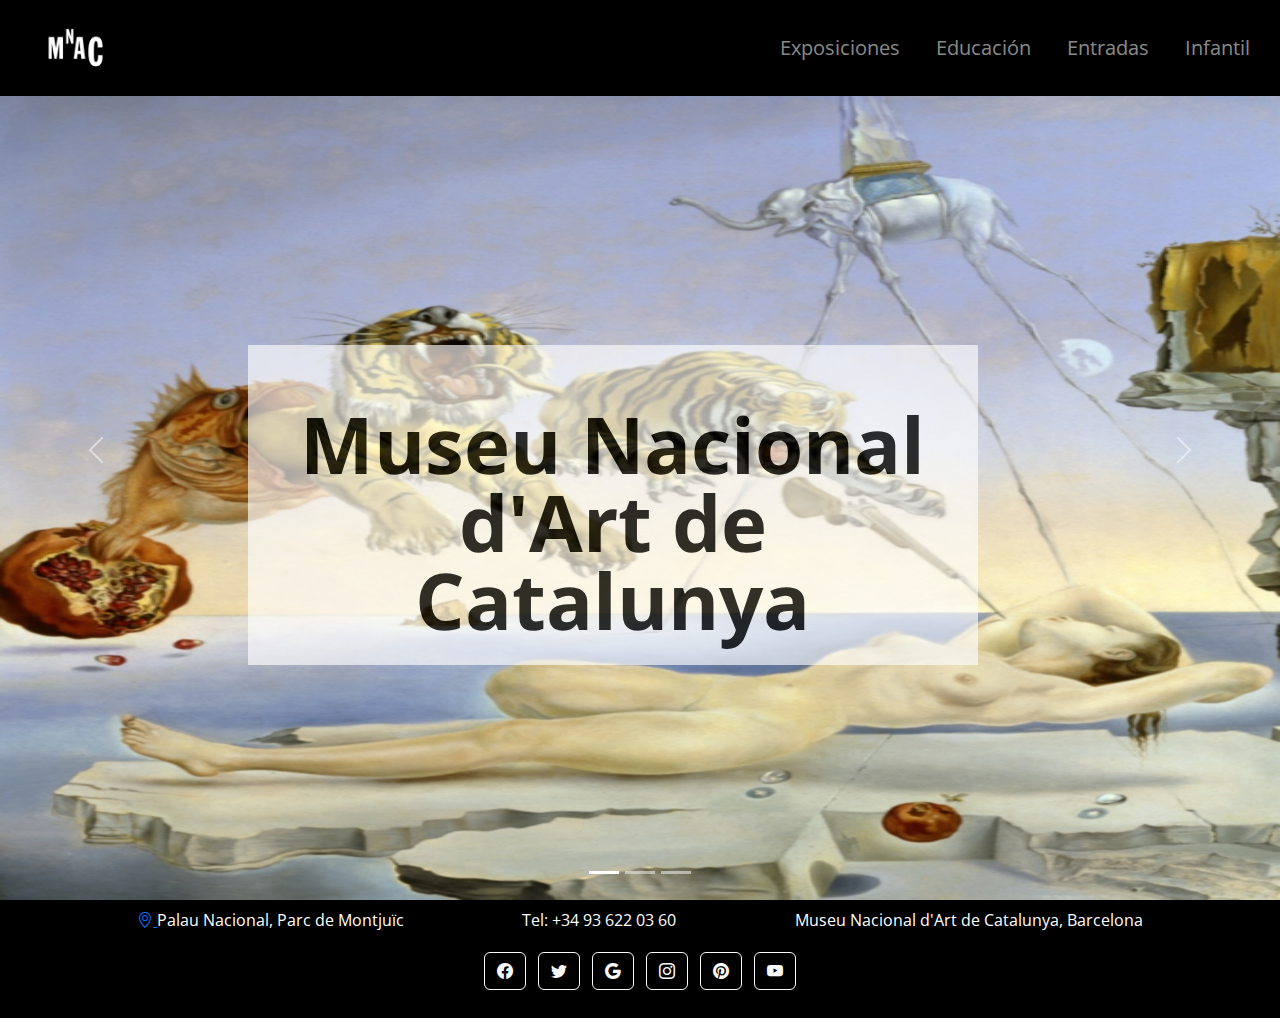
<file: index.html>
<!DOCTYPE html>
<html lang="es">
  <head>
    <meta charset="UTF-8" />
    <meta http-equiv="X-UA-Compatible" content="IE=edge" />
    <meta name="viewport" content="width=device-width, initial-scale=1.0" />
    <meta name="author" content="MaradonArt's" />
    <!-- GOOGLE FONTS -->
    <link rel="preconnect" href="https://fonts.googleapis.com" />
    <link rel="preconnect" href="https://fonts.gstatic.com" crossorigin />
    <link
      href="https://fonts.googleapis.com/css2?family=Open+Sans:ital,wght@0,300;0,400;0,500;0,600;0,700;0,800;1,300;1,400;1,500;1,600;1,700;1,800&display=swap"
      rel="stylesheet"
    />
    <!--Vamos poner FAVICON?????-->
    <title>Museu Nacional d'Art de Catalunya</title>
    <link
      rel="stylesheet"
      href="https://cdn.jsdelivr.net/npm/bootstrap@5.2.2/dist/css/bootstrap.min.css"
    />
    <link
      rel="stylesheet"
      href="https://cdn.jsdelivr.net/npm/bootstrap-icons@1.9.1/font/bootstrap-icons.css"
    />
    <!--<link rel="stylesheet" integrity="sha384-1BmE4kWBq78iYhFldvKuhfTAU6auU8tT94WrHftjDbrCEXSU1oBoqyl2QvZ6jIW3" crossorigin="anonymous">-->
    <link rel="stylesheet" href="styleboot.css" />

    <!-- FAVICONS -->
    <link
      rel="apple-touch-icon"
      sizes="57x57"
      href="meta/favicons/apple-icon-57x57.png"
    />
    <link
      rel="apple-touch-icon"
      sizes="60x60"
      href="meta/favicons/apple-icon-60x60.png"
    />
    <link
      rel="apple-touch-icon"
      sizes="72x72"
      href="meta/favicons/apple-icon-72x72.png"
    />
    <link
      rel="apple-touch-icon"
      sizes="76x76"
      href="meta/favicons/apple-icon-76x76.png"
    />
    <link
      rel="apple-touch-icon"
      sizes="114x114"
      href="meta/favicons/apple-icon-114x114.png"
    />
    <link
      rel="apple-touch-icon"
      sizes="120x120"
      href="meta/favicons/apple-icon-120x120.png"
    />
    <link
      rel="apple-touch-icon"
      sizes="144x144"
      href="meta/favicons/apple-icon-144x144.png"
    />
    <link
      rel="apple-touch-icon"
      sizes="152x152"
      href="meta/favicons/apple-icon-152x152.png"
    />
    <link
      rel="apple-touch-icon"
      sizes="180x180"
      href="meta/favicons/apple-icon-180x180.png"
    />
    <link
      rel="icon"
      type="image/png"
      sizes="192x192"
      href="meta/favicons/android-icon-192x192.png"
    />
    <link
      rel="icon"
      type="image/png"
      sizes="32x32"
      href="meta/favicons/favicon-32x32.png"
    />
    <link
      rel="icon"
      type="image/png"
      sizes="96x96"
      href="meta/favicons/favicon-96x96.png"
    />
    <link
      rel="icon"
      type="image/png"
      sizes="16x16"
      href="meta/favicons/favicon-16x16.png"
    />
    <link rel="manifest" href="meta/favicons/manifest.json" />
    <meta name="msapplication-TileColor" content="#ffffff" />
    <meta name="msapplication-TileImage" content="/ms-icon-144x144.png" />
    <meta name="theme-color" content="#ffffff" />
    <!-- FINAL FAVICONS -->
  </head>

  <body class="d-flex flex-column">
    <!--Poner carrusel en body-->
    <header class="flex {grow|shrink}-0 fixed-top">
      <!--Inserindo barra de navegação do boot-->

      <nav class="navbar navbar-expand-lg navbar-dark bg-black">
        <div class="container-fluid">
          <a class="navbar-brand" href="index.html">
            <img
              class="logo"
              src="/assets/img/logo_museo.png"
              alt="logo MNAC"
            />
          </a>

          <button
            class="navbar-toggler"
            type="button"
            data-bs-toggle="collapse"
            data-bs-target="#navbarScroll"
            aria-controls="navbarScroll"
            aria-expanded="false"
            aria-label="Toggle navigation"
          >
            <span class="navbar-toggler-icon"></span>
          </button>

          <div
            class="collapse navbar-collapse d-lg-flex justify-content-end"
            id="navbarScroll"
          >
            <ul
              class="navbar-nav my-2 my-lg-0 navbarScrollingDropdown"
              style="--bs-scroll-height: 1000px"
            >
              <li class="nav-item dropdown">
                <a class="nav-link" aria-current="page" href="exposiciones.html"
                  >Exposiciones</a
                >
              </li>
              <li class="nav-item">
                <a class="nav-link" aria-current="page" href="educacion.html"
                  >Educación</a
                >
              </li>
              <li class="nav-item">
                <a class="nav-link" href="entradas.html">Entradas</a>
              </li>
              <li class="nav-item">
                <a class="nav-link" href="infantil.html"> Infantil</a>
              </li>
            </ul>
          </div>
        </div>
      </nav>
      <!--end NavBar-->
    </header>

    <!--Empeza carousel-->
    <div class="col-12">
      <div
        id="carouselExampleCaptions"
        class="carousel slide"
        data-bs-ride="carousel"
      >
        <div class="carousel-indicators">
          <button
            type="button"
            data-bs-target="#carouselExampleCaptions"
            data-bs-slide-to="0"
            class="active"
            aria-current="true"
            aria-label="Slide 1"
          ></button>
          <button
            type="button"
            data-bs-target="#carouselExampleCaptions"
            data-bs-slide-to="1"
            aria-label="Slide 2"
          ></button>
          <button
            type="button"
            data-bs-target="#carouselExampleCaptions"
            data-bs-slide-to="2"
            aria-label="Slide 3"
          ></button>
        </div>
        <div class="carousel-inner">
          <div class="central-div-img">
            <h1 class="texto-square">Museu Nacional d'Art de Catalunya</h1>
          </div>
          <div class="carousel-item active">
            <img
              src="assets/img/dali.png"
              class="d-flex justify-content-center w-100"
              alt="..."
            />
            <div class="carousel-caption d-none d-lg-block">
              <h5 class="artista">
                <a class="exposicioneslp" href="salvador.html"
                  >Exposición "Salvador Dalí"</a
                >
              </h5>
            </div>
            <div class="carousel-inner">
              <div class="central-div">
                <p class="texto-square">Museu Nacional d'Art de Catalunya</p>
              </div>
              <div class="carousel-item active">
                <img
                  src="assets/img/dali.png"
                  class="d-flex justify-content-center w-100"
                  alt="..."
                />
                <div class="carousel-caption d-none d-lg-block">
                  <h5 class="artista">Exposición "Salvador Dalí"</h5>
                </div>
              </div>
              <div class="carousel-item">
                <img
                  src="assets/img/exposicion.png"
                  class="d-flex justify-content-center w-100"
                  alt="..."
                />
                <div class="carousel-caption d-none d-lg-block">
                  <h5 class="artista2">"Exposición Maternasis"</h5>
                </div>
              </div>
              <div class="carousel-item">
                <img
                  src="assets/img/lita.png"
                  class="d-flex justify-content-center w-100"
                  alt="..."
                />
                <div class="carousel-caption d-none d-lg-block">
                  <h5 class="artista">Exposición "Lita Cabellut"</h5>
                </div>
              </div>
            </div>
          </div>
          <div class="carousel-item">
            <img
              src="assets/img/lita.png"
              class="d-flex justify-content-center w-100"
              alt="..."
            />
            <div class="carousel-caption d-none d-lg-block">
              <h5 class="artista">
                <a class="exposicioneslp" href="lita.html"
                  >Exposición "Lita Cabellut"</a
                >
              </h5>
            </div>
          </div>
        </div>
        <button
          class="carousel-control-prev"
          type="button"
          data-bs-target="#carouselExampleCaptions"
          data-bs-slide="prev"
        >
          <span class="carousel-control-prev-icon" aria-hidden="true"></span>
          <span class="visually-hidden">Previous</span>
        </button>
        <button
          class="carousel-control-next"
          type="button"
          data-bs-target="#carouselExampleCaptions"
          data-bs-slide="next"
        >
          <span class="carousel-control-next-icon" aria-hidden="true"></span>
          <span class="visually-hidden">Next</span>
        </button>
      </div>
    </div>
    <!-- pie de pagina-->
    <!-- Footer -->
    <footer
      class="text-center text-lg-start text-white"
      style="background-color: black"
    >
      <!-- Grid container -->
      <div class="container p-2 pb-0">
        <!-- Section: CTA -->
        <div>
          <p class="d-flex flex-wrap justify-content-around">
            <span class="txtfooter"
              ><a href="https://g.page/MuseuNac_Cat?share">
                <i class="bi bi-geo-alt"> </i> </a
              >Palau Nacional, Parc de Montjuïc
            </span>

            <span class="txtfooter">Tel: +34 93 622 03 60</span>

            <span class="txtfooter"
              >Museu Nacional d'Art de Catalunya, Barcelona
            </span>
          </p>
        </div>
        <!-- Section: Social media -->
        <div class="mb-4 text-center">
          <!-- Facebook -->
          <a
            class="btn btn-outline-light btn-floating m-1"
            href="https://www.facebook.com/MuseuNacionalArtCatalunya/"
            role="button"
            ><i class="bi bi-facebook"></i
          ></a>

          <!-- Twitter -->
          <a
            class="btn btn-outline-light btn-floating m-1"
            href="https://twitter.com/MuseuNac_Cat"
            role="button"
            ><i class="bi bi-twitter"></i
          ></a>

          <!-- Google -->
          <a
            class="btn btn-outline-light btn-floating m-1"
            href="https://plus.google.com/+MuseuNacionaldArtdeCatalunyaBarcelona/posts"
            role="button"
            ><i class="bi bi-google"></i
          ></a>

          <!-- Instagram -->
          <a
            class="btn btn-outline-light btn-floating m-1"
            href="https://www.instagram.com/museunacional/"
            role="button"
            ><i class="bi bi-instagram"></i
          ></a>

          <!-- Pinterest -->
          <a
            class="btn btn-outline-light btn-floating m-1"
            href="https://br.pinterest.com/museunacional/"
            role="button"
            ><i class="bi bi-pinterest"></i
          ></a>

          <!-- Youtube -->
          <a
            class="btn btn-outline-light btn-floating m-1"
            href="https://www.youtube.com/channel/UCoyG_tJuhuRfctcifApZUgQ"
            role="button"
            ><i class="bi bi-youtube"></i
          ></a>
        </div>
      </div>
    </footer>
    <script src="bootstrap.bundle.min.js"></script>
  </body>

  <!-- Footer -->
  <!-- End of .container -->
</html>
</file>
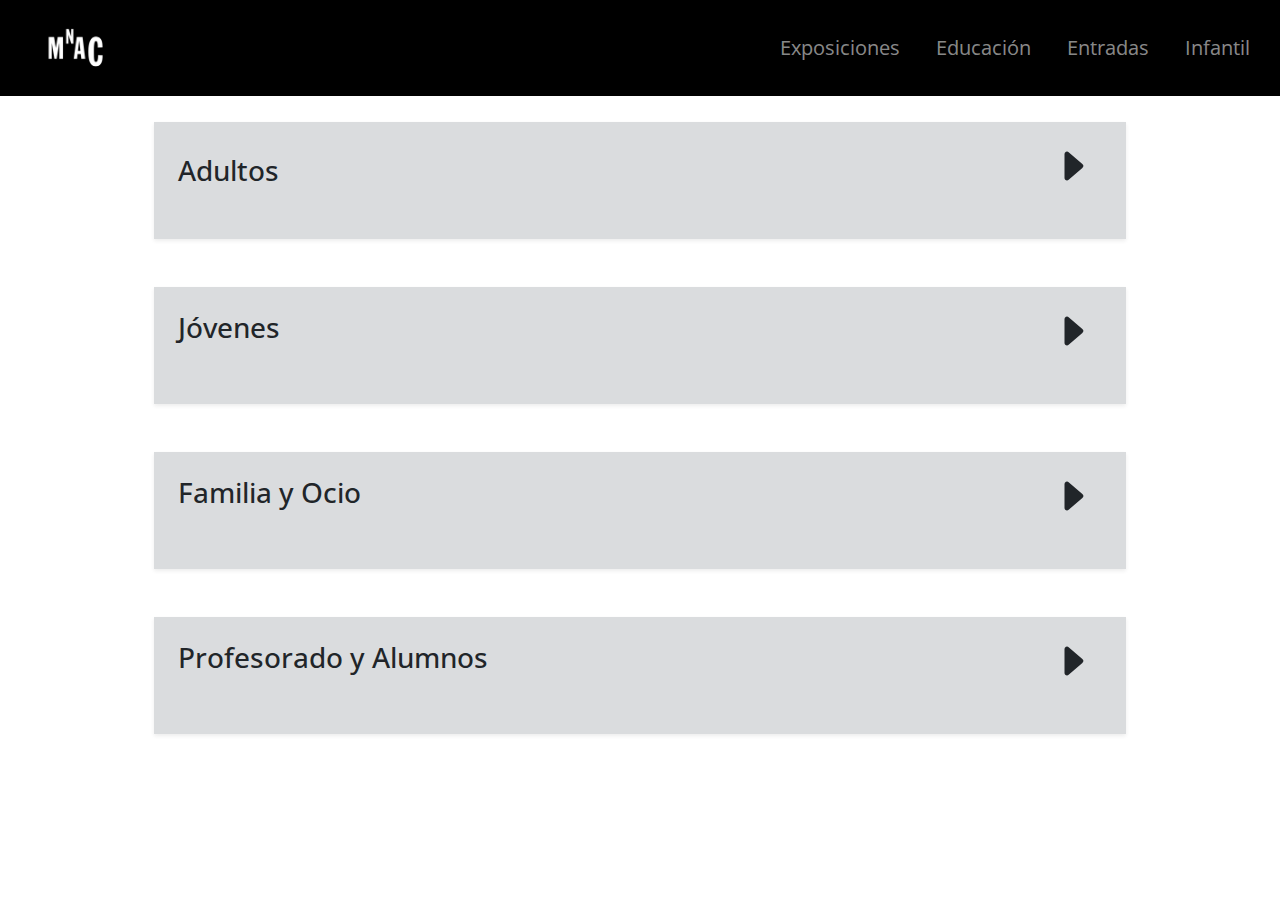
<file: educacion.html>
<!DOCTYPE html>
<html lang="es">
  <head>
    <meta charset="UTF-8" />
    <meta http-equiv="X-UA-Compatible" content="IE=edge" />
    <meta name="viewport" content="width=device-width, initial-scale=1.0" />
    <meta name="author" content="MaradonArt's" />
    <!-- GOOGLE FONTS -->
    <link rel="preconnect" href="https://fonts.googleapis.com" />
    <link rel="preconnect" href="https://fonts.gstatic.com" crossorigin />
    <link
      href="https://fonts.googleapis.com/css2?family=Open+Sans:ital,wght@0,300;0,400;0,500;0,600;0,700;0,800;1,300;1,400;1,500;1,600;1,700;1,800&display=swap"
      rel="stylesheet"
    />
    <!-- BOOTSTRAP -->
    <link
      rel="stylesheet"
      href="https://cdn.jsdelivr.net/npm/bootstrap@5.2.2/dist/css/bootstrap.min.css"
    />
    <link
      rel="stylesheet"
      href="https://cdn.jsdelivr.net/npm/bootstrap-icons@1.9.1/font/bootstrap-icons.css"
    />
    <!-- NORMALIZE CSS -->
    <link rel="stylesheet" href="normalize.css" />
    <!-- STYLE_INDEX -->
    <link rel="stylesheet" href="educacion.css" />
    <link rel="stylesheet" href="styleboot.css" />
    <!-- STYLE_EDUCACION.HTML -->

    <!-- FAVICONS -->
    <link
      rel="apple-touch-icon"
      sizes="57x57"
      href="meta/favicons/apple-icon-57x57.png"
    />
    <link
      rel="apple-touch-icon"
      sizes="60x60"
      href="meta/favicons/apple-icon-60x60.png"
    />
    <link
      rel="apple-touch-icon"
      sizes="72x72"
      href="meta/favicons/apple-icon-72x72.png"
    />
    <link
      rel="apple-touch-icon"
      sizes="76x76"
      href="meta/favicons/apple-icon-76x76.png"
    />
    <link
      rel="apple-touch-icon"
      sizes="114x114"
      href="meta/favicons/apple-icon-114x114.png"
    />
    <link
      rel="apple-touch-icon"
      sizes="120x120"
      href="meta/favicons/apple-icon-120x120.png"
    />
    <link
      rel="apple-touch-icon"
      sizes="144x144"
      href="meta/favicons/apple-icon-144x144.png"
    />
    <link
      rel="apple-touch-icon"
      sizes="152x152"
      href="meta/favicons/apple-icon-152x152.png"
    />
    <link
      rel="apple-touch-icon"
      sizes="180x180"
      href="meta/favicons/apple-icon-180x180.png"
    />
    <link
      rel="icon"
      type="image/png"
      sizes="192x192"
      href="meta/favicons/android-icon-192x192.png"
    />
    <link
      rel="icon"
      type="image/png"
      sizes="32x32"
      href="meta/favicons/favicon-32x32.png"
    />
    <link
      rel="icon"
      type="image/png"
      sizes="96x96"
      href="meta/favicons/favicon-96x96.png"
    />
    <link
      rel="icon"
      type="image/png"
      sizes="16x16"
      href="meta/favicons/favicon-16x16.png"
    />
    <link rel="manifest" href="meta/favicons/manifest.json" />
    <meta name="msapplication-TileColor" content="#ffffff" />
    <meta name="msapplication-TileImage" content="/ms-icon-144x144.png" />
    <meta name="theme-color" content="#ffffff" />
    <!-- FINAL FAVICONS -->

    <title>MaradonArt's</title>
  </head>

  <body>
    <header class="flex {grow|shrink}-0 sticky-top">
      <!--Inserindo barra de navegação do boot-->

      <nav class="navbar navbar-expand-lg navbar-dark bg-black">
        <div class="container-fluid">
          <a class="navbar-brand" href="index.html">
            <img
              class="logo"
              src="/assets/img/logo_museo.png"
              alt="logo MNAC"
            />
          </a>

          <button
            class="navbar-toggler"
            type="button"
            data-bs-toggle="collapse"
            data-bs-target="#navbarScroll"
            aria-controls="navbarScroll"
            aria-expanded="false"
            aria-label="Toggle navigation"
          >
            <span class="navbar-toggler-icon"></span>
          </button>

          <div
            class="collapse navbar-collapse d-lg-flex justify-content-end"
            id="navbarScroll"
          >
            <ul
              class="navbar-nav my-2 my-lg-0 navbarScrollingDropdown"
              style="--bs-scroll-height: 1000px"
            >
              <li class="nav-item dropdown">
                <a class="nav-link" aria-current="page" href="exposiciones.html"
                  >Exposiciones</a
                >
              </li>
              <li class="nav-item">
                <a class="nav-link" aria-current="page" href="educacion.html"
                  >Educación</a
                >
              </li>
              <li class="nav-item">
                <a class="nav-link" href="entradas.html">Entradas</a>
              </li>
              <li class="nav-item">
                <a class="nav-link" href="infantil.html"> Infantil</a>
              </li>
            </ul>
          </div>
        </div>
      </nav>
      <!--end NavBar-->
    </header>
    <main class="container edu_main">
      <div
        class="card-educacion bg-secondary bg-opacity-25 border-light rounded-0 shadow-sm p-2 mx-auto"
      >
        <div
          class="p-3 card-edu card-body d-flex justify-content-between align-items-center"
        >
          <h5 class="card-title fs-3 text">Adultos</h5>
          <a href="#" class="card-link text-reset">
            <svg
              xmlns="http://www.w3.org/2000/svg"
              width="50"
              height="50"
              fill="currentColor"
              class="bi bi-caret-right-fill"
              viewBox="0 0 20 20"
            >
              <path
                d="m12.14 8.753-5.482 4.796c-.646.566-1.658.106-1.658-.753V3.204a1 1 0 0 1 1.659-.753l5.48 4.796a1 1 0 0 1 0 1.506z"
              />
            </svg>
          </a>
        </div>
      </div>
      <div
        class="card-educacion bg-secondary bg-opacity-25 border-light rounded-0 shadow-sm p-2 mx-auto mt-5"
      >
        <div class="p-3 card-edu card-body d-flex justify-content-between">
          <h5 class="card-title fs-3 text">Jóvenes</h5>
          <a href="#" class="card-link text-reset">
            <svg
              xmlns="http://www.w3.org/2000/svg"
              width="50"
              height="50"
              fill="currentColor"
              class="bi bi-caret-right-fill"
              viewBox="0 0 20 20"
            >
              <path
                d="m12.14 8.753-5.482 4.796c-.646.566-1.658.106-1.658-.753V3.204a1 1 0 0 1 1.659-.753l5.48 4.796a1 1 0 0 1 0 1.506z"
              />
            </svg>
          </a>
        </div>
      </div>
      <div
        class="card-educacion bg-secondary bg-opacity-25 border-light rounded-0 shadow-sm p-2 mx-auto mt-5"
      >
        <div class="p-3 card-edu card-body d-flex justify-content-between">
          <h5 class="card-title fs-3 text">Familia y Ocio</h5>
          <a href="#" class="card-link text-reset">
            <svg
              xmlns="http://www.w3.org/2000/svg"
              width="50"
              height="50"
              fill="currentColor"
              class="bi bi-caret-right-fill"
              viewBox="0 0 20 20"
            >
              <path
                d="m12.14 8.753-5.482 4.796c-.646.566-1.658.106-1.658-.753V3.204a1 1 0 0 1 1.659-.753l5.48 4.796a1 1 0 0 1 0 1.506z"
              />
            </svg>
          </a>
        </div>
      </div>
      <div
        class="card-educacion bg-secondary bg-opacity-25 border-light rounded-0 shadow-sm p-2 mx-auto mt-5"
      >
        <div class="p-3 card-edu card-body d-flex justify-content-between">
          <h5 class="card-title fs-3 text">Profesorado y Alumnos</h5>
          <a href="programa-educativo.html" class="card-link text-reset">
            <svg
              xmlns="http://www.w3.org/2000/svg"
              width="50"
              height="50"
              fill="currentColor"
              class="bi bi-caret-right-fill"
              viewBox="0 0 20 20"
            >
              <path
                d="m12.14 8.753-5.482 4.796c-.646.566-1.658.106-1.658-.753V3.204a1 1 0 0 1 1.659-.753l5.48 4.796a1 1 0 0 1 0 1.506z"
              />
            </svg>
          </a>
        </div>
      </div>
    </main>
    <script src="bootstrap.bundle.min.js"></script>
  </body>
</html>
</file>
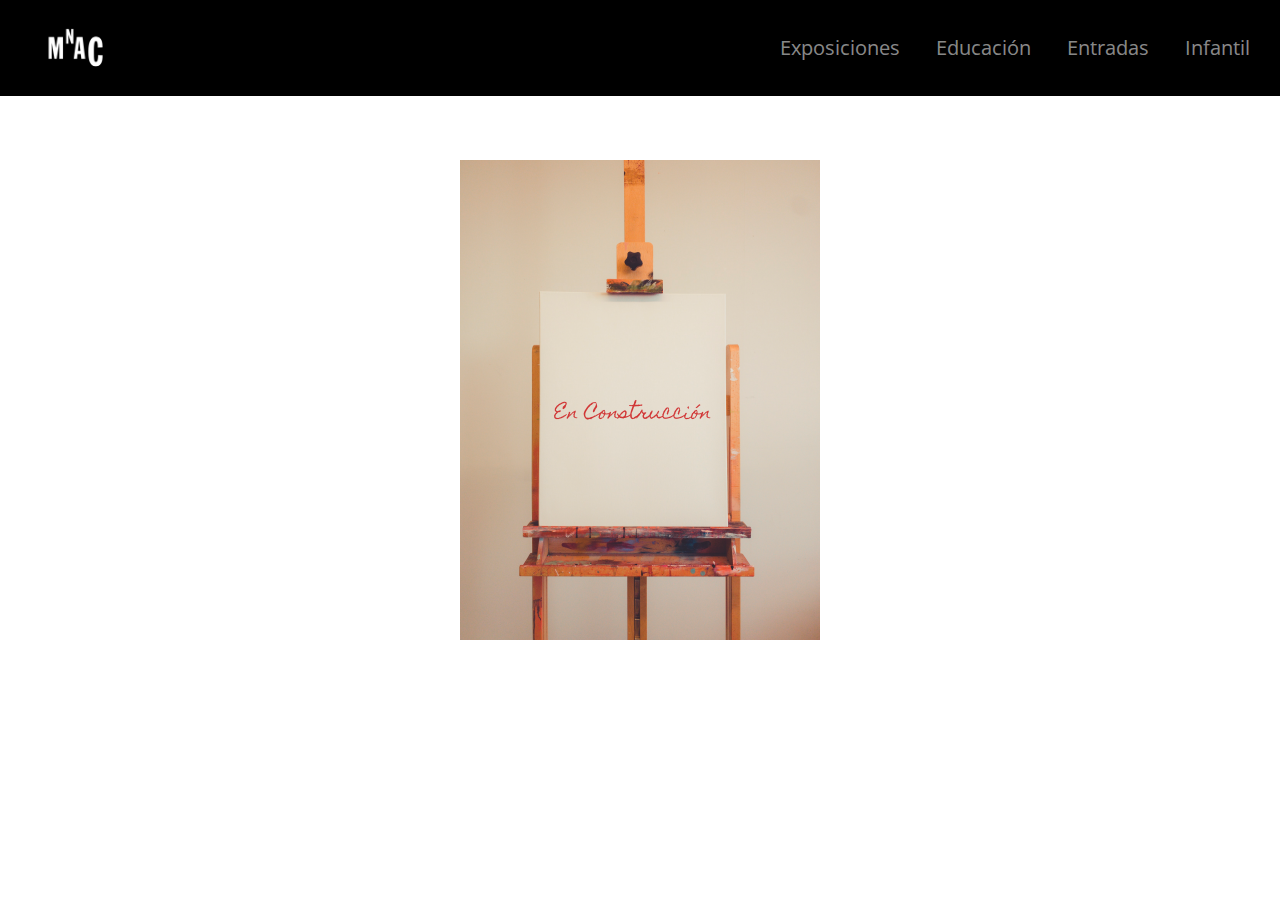
<file: entradas.html>
<!DOCTYPE html>
<html lang="es">
  <head>
    <meta charset="UTF-8" />
    <meta http-equiv="X-UA-Compatible" content="IE=edge" />
    <meta name="viewport" content="width=device-width, initial-scale=1.0" />
    <meta name="author" content="MaradonArt's" />
    <!-- GOOGLE FONTS -->
    <link rel="preconnect" href="https://fonts.googleapis.com" />
    <link rel="preconnect" href="https://fonts.gstatic.com" crossorigin />
    <link
      href="https://fonts.googleapis.com/css2?family=Open+Sans:ital,wght@0,300;0,400;0,500;0,600;0,700;0,800;1,300;1,400;1,500;1,600;1,700;1,800&display=swap"
      rel="stylesheet"
    />
    <!-- BOOTSTRAP -->
    <link
      rel="stylesheet"
      href="https://cdn.jsdelivr.net/npm/bootstrap@5.2.2/dist/css/bootstrap.min.css"
    />
    <link
      rel="stylesheet"
      href="https://cdn.jsdelivr.net/npm/bootstrap-icons@1.9.1/font/bootstrap-icons.css"
    />
    <!-- NORMALIZE CSS -->
    <link rel="stylesheet" href="normalize.css" />
    <!-- STYLE_INDEX -->
    <link rel="stylesheet" href="entradas.css" />
    <link rel="stylesheet" href="styleboot.css" />
    <!-- STYLE_EDUCACION.HTML -->

    <!-- FAVICONS -->
    <link
      rel="apple-touch-icon"
      sizes="57x57"
      href="meta/favicons/apple-icon-57x57.png"
    />
    <link
      rel="apple-touch-icon"
      sizes="60x60"
      href="meta/favicons/apple-icon-60x60.png"
    />
    <link
      rel="apple-touch-icon"
      sizes="72x72"
      href="meta/favicons/apple-icon-72x72.png"
    />
    <link
      rel="apple-touch-icon"
      sizes="76x76"
      href="meta/favicons/apple-icon-76x76.png"
    />
    <link
      rel="apple-touch-icon"
      sizes="114x114"
      href="meta/favicons/apple-icon-114x114.png"
    />
    <link
      rel="apple-touch-icon"
      sizes="120x120"
      href="meta/favicons/apple-icon-120x120.png"
    />
    <link
      rel="apple-touch-icon"
      sizes="144x144"
      href="meta/favicons/apple-icon-144x144.png"
    />
    <link
      rel="apple-touch-icon"
      sizes="152x152"
      href="meta/favicons/apple-icon-152x152.png"
    />
    <link
      rel="apple-touch-icon"
      sizes="180x180"
      href="meta/favicons/apple-icon-180x180.png"
    />
    <link
      rel="icon"
      type="image/png"
      sizes="192x192"
      href="meta/favicons/android-icon-192x192.png"
    />
    <link
      rel="icon"
      type="image/png"
      sizes="32x32"
      href="meta/favicons/favicon-32x32.png"
    />
    <link
      rel="icon"
      type="image/png"
      sizes="96x96"
      href="meta/favicons/favicon-96x96.png"
    />
    <link
      rel="icon"
      type="image/png"
      sizes="16x16"
      href="meta/favicons/favicon-16x16.png"
    />
    <link rel="manifest" href="meta/favicons/manifest.json" />
    <meta name="msapplication-TileColor" content="#ffffff" />
    <meta name="msapplication-TileImage" content="/ms-icon-144x144.png" />
    <meta name="theme-color" content="#ffffff" />
    <!-- FINAL FAVICONS -->

    <title>MaradonArt's</title>
  </head>

  <body>
    <header class="flex {grow|shrink}-0 sticky-top">
      <!--Inserindo barra de navegação do boot-->

      <nav class="navbar navbar-expand-lg navbar-dark bg-black">
        <div class="container-fluid">
          <a class="navbar-brand" href="index.html">
            <img
              class="logo"
              src="/assets/img/logo_museo.png"
              alt="logo MNAC"
            />
          </a>

          <button
            class="navbar-toggler"
            type="button"
            data-bs-toggle="collapse"
            data-bs-target="#navbarScroll"
            aria-controls="navbarScroll"
            aria-expanded="false"
            aria-label="Toggle navigation"
          >
            <span class="navbar-toggler-icon"></span>
          </button>

          <div
            class="collapse navbar-collapse d-lg-flex justify-content-end"
            id="navbarScroll"
          >
            <ul
              class="navbar-nav my-2 my-lg-0 navbarScrollingDropdown"
              style="--bs-scroll-height: 1000px"
            >
              <li class="nav-item dropdown">
                <a class="nav-link" aria-current="page" href="exposiciones.html"
                  >Exposiciones</a
                >
              </li>
              <li class="nav-item">
                <a class="nav-link" aria-current="page" href="educacion.html"
                  >Educación</a
                >
              </li>
              <li class="nav-item">
                <a class="nav-link" href="entradas.html">Entradas</a>
              </li>
              <li class="nav-item">
                <a class="nav-link" href="infantil.html"> Infantil</a>
              </li>
            </ul>
          </div>
        </div>
      </nav>
      <!--end NavBar-->
    </header>
    <main class="entradas_main">
      <div class="container-fluid mx-auto mt-5" style="width: 30%">
        <img
          src="assets/img/en-construcción.png"
          class="entradas img-fluid"
          alt="en construcción"
        />
      </div>
    </main>

    <script src="bootstrap.bundle.min.js"></script>
  </body>
</html>
</file>
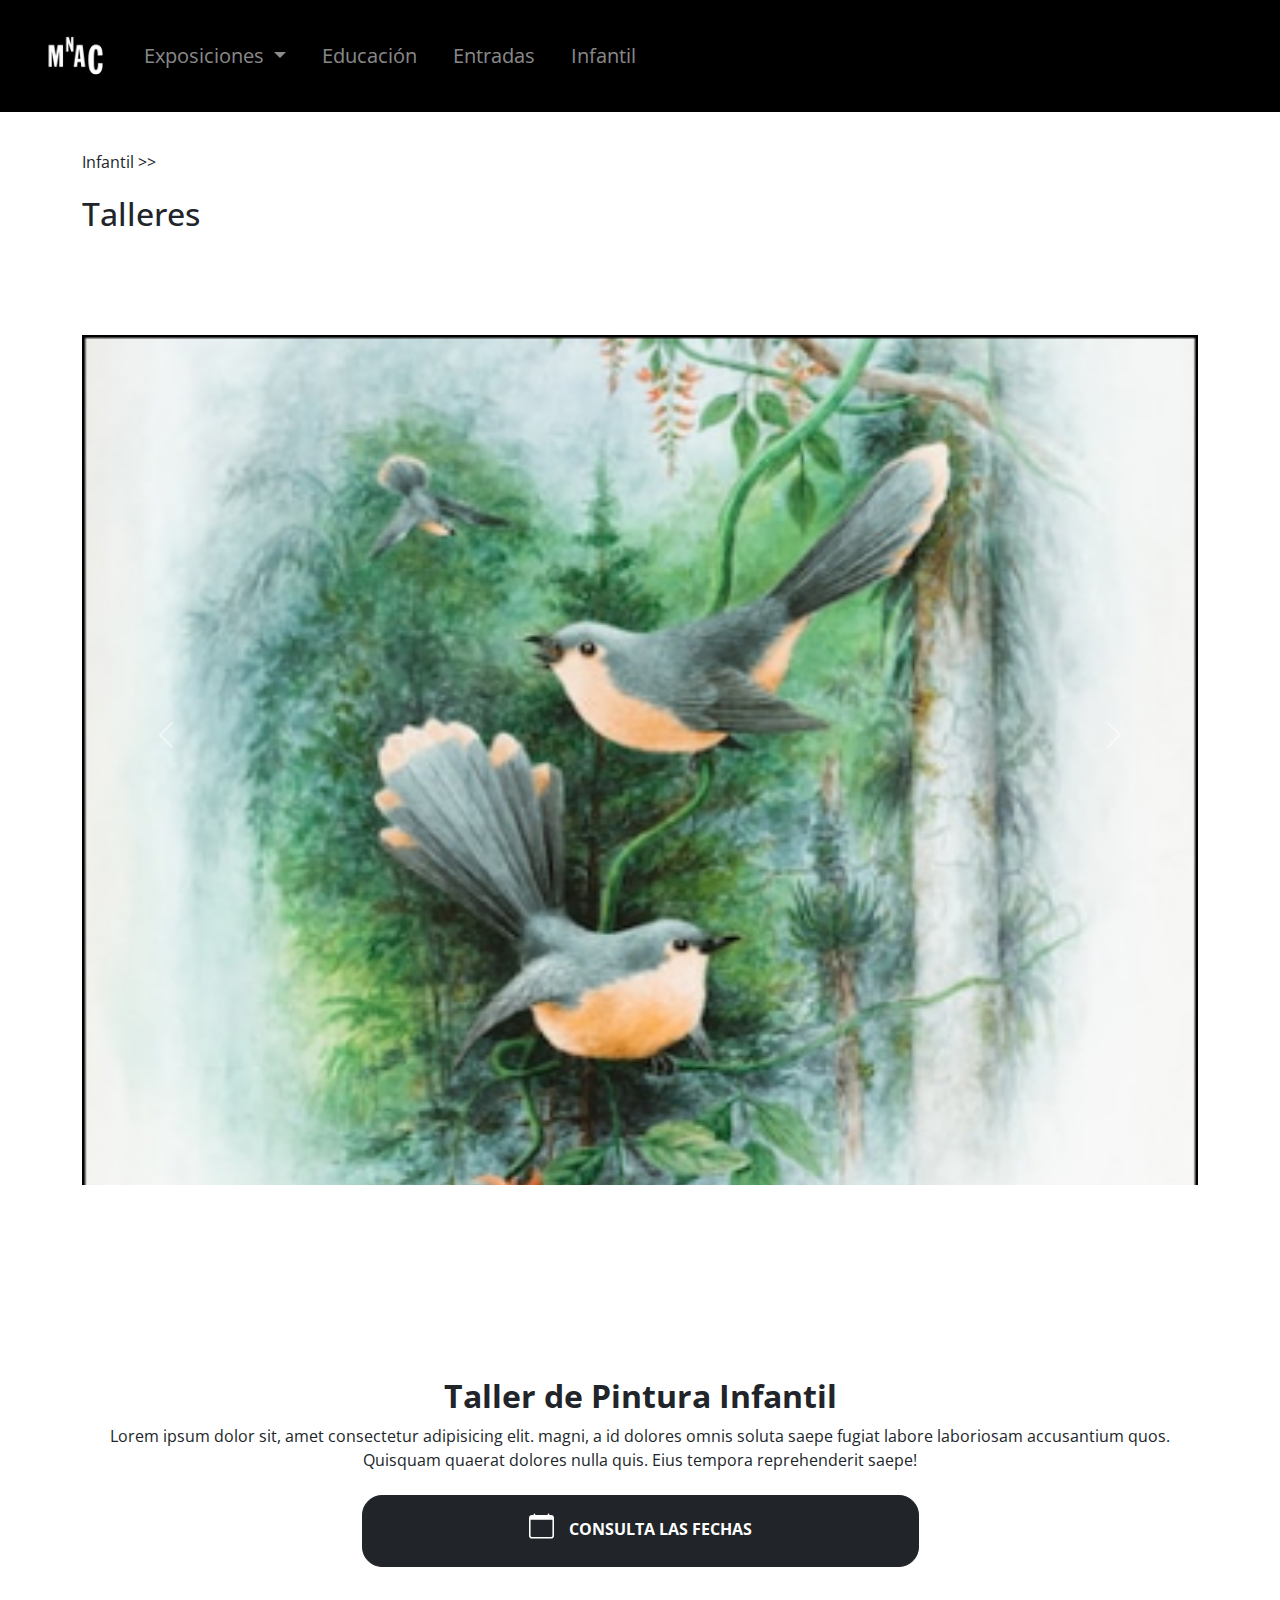
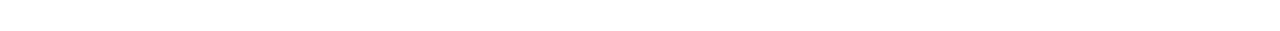
<file: infantil.html>
<!DOCTYPE html>
<html lang="es">

<head>
    <meta charset="UTF-8">
    <meta http-equiv="X-UA-Compatible" content="IE=edge">
    <meta name="viewport" content="width=device-width, initial-scale=1.0">
    <meta name="author" content="MaradonArt's">
    <!-- GOOGLE FONTS -->
    <link rel="preconnect" href="https://fonts.googleapis.com" />
    <link rel="preconnect" href="https://fonts.gstatic.com" crossorigin />
    <link
        href="https://fonts.googleapis.com/css2?family=Open+Sans:ital,wght@0,300;0,400;0,500;0,600;0,700;0,800;1,300;1,400;1,500;1,600;1,700;1,800&display=swap"
        rel="stylesheet" />
    <!-- BOOTSTRAP -->
    <link rel="stylesheet" href="https://cdn.jsdelivr.net/npm/bootstrap@5.2.2/dist/css/bootstrap.min.css">
    <link rel="stylesheet" href="https://cdn.jsdelivr.net/npm/bootstrap-icons@1.9.1/font/bootstrap-icons.css">
    <!-- NORMALIZE CSS -->
    <link rel="stylesheet" href="normalize.css">
    <!-- STYLE_INDEX -->
    <link rel="stylesheet" href="infantil.css">
    <link rel="stylesheet" href="styleboot.css">

    <!-- FAVICONS -->
    <link rel="apple-touch-icon" sizes="57x57" href="meta/favicons/apple-icon-57x57.png">
    <link rel="apple-touch-icon" sizes="60x60" href="meta/favicons/apple-icon-60x60.png">
    <link rel="apple-touch-icon" sizes="72x72" href="meta/favicons/apple-icon-72x72.png">
    <link rel="apple-touch-icon" sizes="76x76" href="meta/favicons/apple-icon-76x76.png">
    <link rel="apple-touch-icon" sizes="114x114" href="meta/favicons/apple-icon-114x114.png">
    <link rel="apple-touch-icon" sizes="120x120" href="meta/favicons/apple-icon-120x120.png">
    <link rel="apple-touch-icon" sizes="144x144" href="meta/favicons/apple-icon-144x144.png">
    <link rel="apple-touch-icon" sizes="152x152" href="meta/favicons/apple-icon-152x152.png">
    <link rel="apple-touch-icon" sizes="180x180" href="meta/favicons/apple-icon-180x180.png">
    <link rel="icon" type="image/png" sizes="192x192" href="meta/favicons/android-icon-192x192.png">
    <link rel="icon" type="image/png" sizes="32x32" href="meta/favicons/favicon-32x32.png">
    <link rel="icon" type="image/png" sizes="96x96" href="meta/favicons/favicon-96x96.png">
    <link rel="icon" type="image/png" sizes="16x16" href="meta/favicons/favicon-16x16.png">
    <link rel="manifest" href="meta/favicons/manifest.json">
    <meta name="msapplication-TileColor" content="#ffffff">
    <meta name="msapplication-TileImage" content="/ms-icon-144x144.png">
    <meta name="theme-color" content="#ffffff">
    <!-- FINAL FAVICONS -->
    <title>Sección Infantil</title>
</head>

<body>
    <header class="flex {grow|shrink}-0 fixed-top">

        <!--Inserindo barra de navegação do boot-->
        <nav class="navbar navbar-expand-lg navbar-dark bg-black">
            <nav class="navbar navbar-expand-lg navbar-dark bg-black">
                <div class="container-fluid">

            <a class="navbar-brand" href="index.html">
              <img class="logo" src="assets/img/logo_museo.png" alt="logo MNAC" >
            </a>

                <button class="navbar-toggler" type="button" data-bs-toggle="collapse" data-bs-target="#navbarScroll" aria-controls="navbarScroll" aria-expanded="false" aria-label="Toggle navigation">
                <span class="navbar-toggler-icon"></span>
              </button>

              <div class="collapse navbar-collapse d-lg-flex justify-content-end" id="navbarScroll">
                
                <ul class="navbar-nav my-2 my-lg-0 navbarScrollingDropdown" style="--bs-scroll-height: 1000px;">
                  <li class="nav-item dropdown">
                    <a class="nav-link dropdown-toggle" href="exposiciones.html" id="navbarScrollingDropdown" role="" data-bs-toggle="dropdown" aria-expanded="false">
                      Exposiciones
                    </a>
                    <ul class="dropdown-menu" aria-labelledby="navbarScrollingDropdown">
                      <li><a class="dropdown-item" href="dali.html">Salvador Dali</a></li>
                      <li><a class="dropdown-item" href="lita.html">Lita Cabellut</a></li>
                      <li>
                        <hr class="dropdown-divider">
                    </li>
                </ul>
            </li>
            <li class="nav-item">
                <a class="nav-link" aria-current="page" href="educacion.html">Educación</a>
            </li>

            <li class="nav-item">
                <a class="nav-link" href="entradas.html">Entradas</a>
            </li>
            <li class="nav-item">
                <a class="nav-link" href="infantil.html"> Infantil</a>
            </li>            
                    </ul>
                </div>
            </nav>
            <!--end NavBar-->
    </header>
    <div class="container text-center infan">
        <div class="col-12 infan-tx">
            <p>Infantil >> </p>
            <h1>Talleres</h1>
        </div>
    </div>
    <div class="container text-center infan2">
        <div class="col-12">
            <div id="carouselExampleControls" class="carousel slide" data-bs-ride="carousel">
                <div class="carousel-inner">
                    <div class="carousel-item active">
                        <img src="assets/img/rectangle_18.jpg" class="d-block w-100 pint-kids" alt="...">
                    </div>
                    <div class="carousel-item ">
                        <img src="assets/img/rectangle_19.jpg" class="d-block w-100 pint-kids" alt="... ">
                    </div>
                    <div class="carousel-item ">
                        <img src="assets/img/rectangle_20.jpg" class="d-block w-100 pint-kids" alt="... ">
                    </div>
                </div>
                <button class="carousel-control-prev " type="button " data-bs-target="#carouselExampleControls "
                    data-bs-slide="prev ">
                    <span class="carousel-control-prev-icon " aria-hidden="true "></span>
                    <span class="visually-hidden ">Previous</span>
                </button>
                <button class="carousel-control-next " type="button " data-bs-target="#carouselExampleControls "
                    data-bs-slide="next ">
                    <span class="carousel-control-next-icon " aria-hidden="true "></span>
                    <span class="visually-hidden ">Next</span>
                </button>
            </div>
        </div>
    </div>
    <div class="container text-center">
        <div class="row">
            <div class="col-12">
                <h2><strong>Taller de Pintura Infantil</strong></h2>
                <p>Lorem ipsum dolor sit, amet consectetur adipisicing elit. magni, a id dolores omnis soluta saepe
                    fugiat labore laboriosam accusantium quos. Quisquam quaerat dolores nulla quis. Eius tempora
                    reprehenderit saepe!</p>
            </div>
            <div class="btn">
                <div class="d-grid gap-2 col-6 mx-auto boton-calend">
                    <button class="btn btn-dark calendarr" type="button"><svg xmlns="http://www.w3.org/2000/svg"
                            width="20" height="20" fill="currentColor" class="bi bi-calendar calendario-1"
                            viewBox="0 0 16 16">
                            <path
                                d="M3.5 0a.5.5 0 0 1 .5.5V1h8V.5a.5.5 0 0 1 1 0V1h1a2 2 0 0 1 2 2v11a2 2 0 0 1-2 2H2a2 2 0 0 1-2-2V3a2 2 0 0 1 2-2h1V.5a.5.5 0 0 1 .5-.5zM1 4v10a1 1 0 0 0 1 1h12a1 1 0 0 0 1-1V4H1z" />
                            <strong>CONSULTA LAS FECHAS</strong>
                        </svg></button>
                </div>
            </div>
        </div>


        <script src="https://cdn.jsdelivr.net/npm/bootstrap@5.2.2/dist/js/bootstrap.bundle.min.js "
            integrity="sha384-OERcA2EqjJCMA+/3y+gxIOqMEjwtxJY7qPCqsdltbNJuaOe923+mo//f6V8Qbsw3 "
            crossorigin="anonymous "></script>
</body>
<script src="bootstrap.bundle.min.js"></script>

</html>
</file>
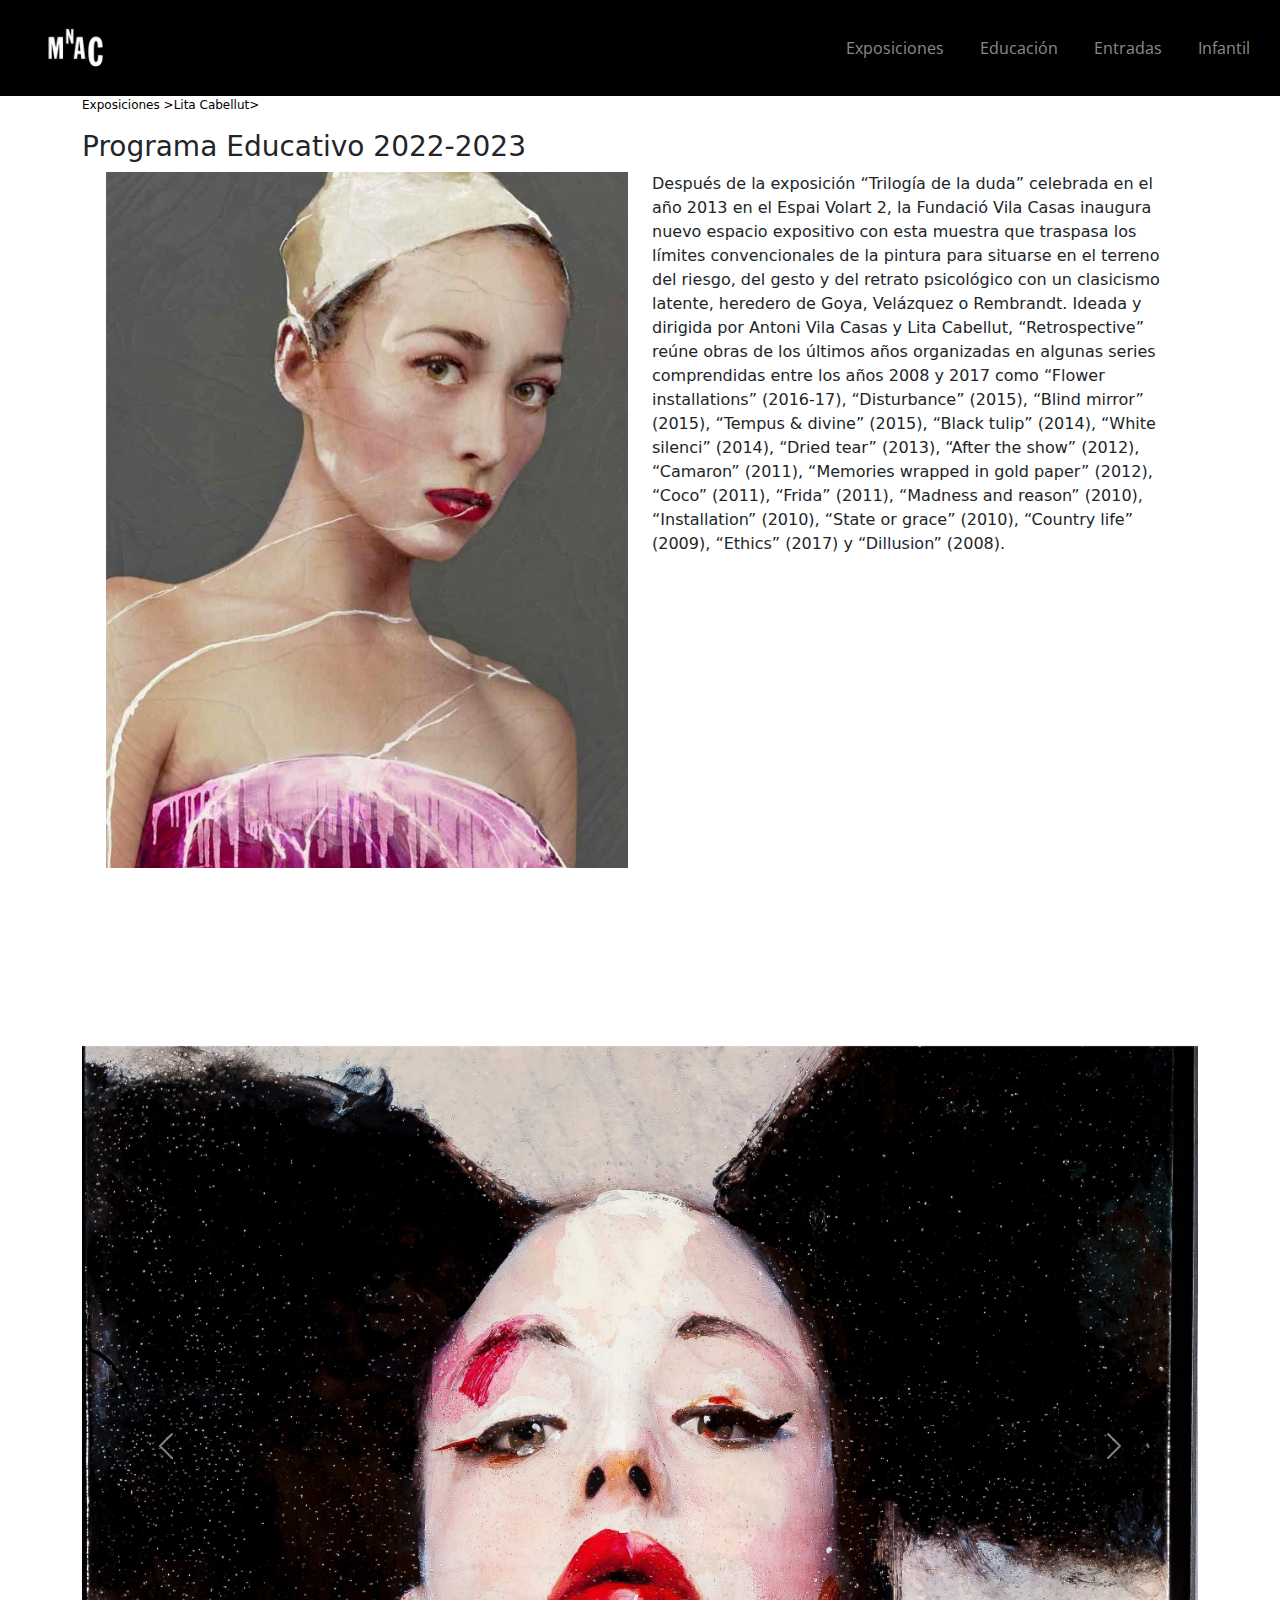
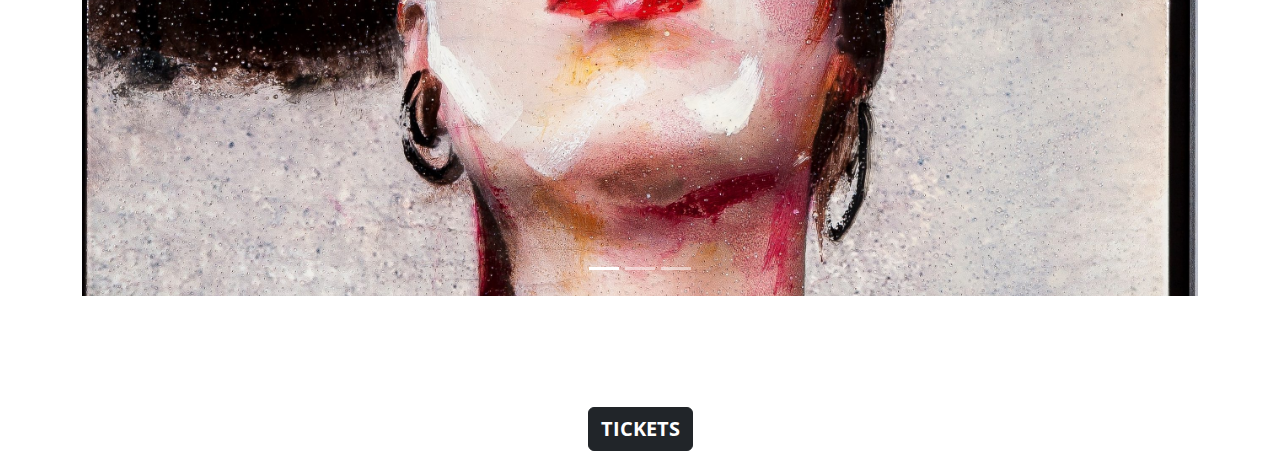
<file: lita.html>
<!DOCTYPE html>
<html lang="es">
  <head>
    <meta charset="UTF-8" />
    <meta http-equiv="X-UA-Compatible" content="IE=edge" />
    <meta name="viewport" content="width=device-width, initial-scale=1.0" />
    <meta name="author" content="MaradonArt's" />
    <!-- GOOGLE FONTS -->
    <link rel="preconnect" href="https://fonts.googleapis.com" />
    <link rel="preconnect" href="https://fonts.gstatic.com" crossorigin />
    <link
      href="https://fonts.googleapis.com/css2?family=Open+Sans:ital,wght@0,300;0,400;0,500;0,600;0,700;0,800;1,300;1,400;1,500;1,600;1,700;1,800&display=swap"
      rel="stylesheet"
    />
    <!-- CSS -->
    <link rel="stylesheet" href="lita.css" />
    <link rel="stylesheet" href="styleboot.css" />
    <link rel="stylesheet" href="normalize.css" />
    <!-- BOOTRSTRAP -->
    <link
      rel="stylesheet"
      href="https://cdn.jsdelivr.net/npm/bootstrap@5.2.2/dist/css/bootstrap.min.css"
    />
    <link
      rel="stylesheet"
      href="https://cdn.jsdelivr.net/npm/bootstrap-icons@1.9.1/font/bootstrap-icons.css"
    />

    <!-- FAV-ICON -->
    <link rel="icon" href="assets/Logo museo.png" />

    <!-- FAVICONS -->
    <link
      rel="apple-touch-icon"
      sizes="57x57"
      href="meta/favicons/apple-icon-57x57.png"
    />
    <link
      rel="apple-touch-icon"
      sizes="60x60"
      href="meta/favicons/apple-icon-60x60.png"
    />
    <link
      rel="apple-touch-icon"
      sizes="72x72"
      href="meta/favicons/apple-icon-72x72.png"
    />
    <link
      rel="apple-touch-icon"
      sizes="76x76"
      href="meta/favicons/apple-icon-76x76.png"
    />
    <link
      rel="apple-touch-icon"
      sizes="114x114"
      href="meta/favicons/apple-icon-114x114.png"
    />
    <link
      rel="apple-touch-icon"
      sizes="120x120"
      href="meta/favicons/apple-icon-120x120.png"
    />
    <link
      rel="apple-touch-icon"
      sizes="144x144"
      href="meta/favicons/apple-icon-144x144.png"
    />
    <link
      rel="apple-touch-icon"
      sizes="152x152"
      href="meta/favicons/apple-icon-152x152.png"
    />
    <link
      rel="apple-touch-icon"
      sizes="180x180"
      href="meta/favicons/apple-icon-180x180.png"
    />
    <link
      rel="icon"
      type="image/png"
      sizes="192x192"
      href="meta/favicons/android-icon-192x192.png"
    />
    <link
      rel="icon"
      type="image/png"
      sizes="32x32"
      href="meta/favicons/favicon-32x32.png"
    />
    <link
      rel="icon"
      type="image/png"
      sizes="96x96"
      href="meta/favicons/favicon-96x96.png"
    />
    <link
      rel="icon"
      type="image/png"
      sizes="16x16"
      href="meta/favicons/favicon-16x16.png"
    />
    <link rel="manifest" href="meta/favicons/manifest.json" />
    <meta name="msapplication-TileColor" content="#ffffff" />
    <meta name="msapplication-TileImage" content="/ms-icon-144x144.png" />
    <meta name="theme-color" content="#ffffff" />
    <!-- FINAL FAVICONS -->
    <title>Exposición Lita Cabellut</title>
  </head>

  <body>
    <header class="flex {grow|shrink}-0 sticky-top">
      <!--Inserindo barra de navegação do boot-->

      <nav class="navbar navbar-expand-lg navbar-dark bg-black">
        <div class="container-fluid">
          <a class="navbar-brand" href="index.html">
            <img
              class="logo"
              src="/assets/img/logo_museo.png"
              alt="logo MNAC"
            />
          </a>

          <button
            class="navbar-toggler"
            type="button"
            data-bs-toggle="collapse"
            data-bs-target="#navbarScroll"
            aria-controls="navbarScroll"
            aria-expanded="false"
            aria-label="Toggle navigation"
          >
            <span class="navbar-toggler-icon"></span>
          </button>

          <div
            class="collapse navbar-collapse d-lg-flex justify-content-end"
            id="navbarScroll"
          >
            <ul
              class="navbar-nav my-2 my-lg-0 navbarScrollingDropdown"
              style="--bs-scroll-height: 1000px"
            >
              <li class="nav-item dropdown">
                <a class="nav-link" aria-current="page" href="exposiciones.html"
                  >Exposiciones</a
                >
              </li>
              <li class="nav-item">
                <a class="nav-link" aria-current="page" href="educacion.html"
                  >Educación</a
                >
              </li>
              <li class="nav-item">
                <a class="nav-link" href="entradas.html">Entradas</a>
              </li>
              <li class="nav-item">
                <a class="nav-link" href="infantil.html"> Infantil</a>
              </li>
            </ul>
          </div>
        </div>
      </nav>
      <!--end NavBar-->
    </header>
    <main class="">
      <section class="container-fluid">
        <div class="anchors_top container d-flex">
          <a class="text-decoration-none text-black" href="exposiciones.html"
            ><p>Exposiciones ></p></a
          >
          <a class="text-decoration-none text-black" href="lita.html"
            ><p>Lita Cabellut></p></a
          >
        </div>
        <div class="container">
          <h3 class="">Programa Educativo 2022-2023</h3>
        </div>
      </section>

      <section class="one_section container">
        <div class="onesection_div container-sm">
          <div class="img_div imgtop_div">
            <img
              class="sectionone_img container-fluid"
              src="assets/img/lita.png"
              alt=""
            />
          </div>
          <div class="texttop_div">
            <p class="container">
              Después de la exposición “Trilogía de la duda” celebrada en el año
              2013 en el Espai Volart 2, la Fundació Vila Casas inaugura nuevo
              espacio expositivo con esta muestra que traspasa los límites
              convencionales de la pintura para situarse en el terreno del
              riesgo, del gesto y del retrato psicológico con un clasicismo
              latente, heredero de Goya, Velázquez o Rembrandt. Ideada y
              dirigida por Antoni Vila Casas y Lita Cabellut, “Retrospective”
              reúne obras de los últimos años organizadas en algunas series
              comprendidas entre los años 2008 y 2017 como “Flower
              installations” (2016-17), “Disturbance” (2015), “Blind mirror”
              (2015), “Tempus & divine” (2015), “Black tulip” (2014), “White
              silenci” (2014), “Dried tear” (2013), “After the show” (2012),
              “Camaron” (2011), “Memories wrapped in gold paper” (2012), “Coco”
              (2011), “Frida” (2011), “Madness and reason” (2010),
              “Installation” (2010), “State or grace” (2010), “Country life”
              (2009), “Ethics” (2017) y “Dillusion” (2008).
            </p>
          </div>
        </div>
      </section>

      <section class="two_section container">
        <div
          id="carouselExampleIndicators"
          class="carousel slide"
          data-bs-ride="true"
        >
          <div class="carousel-indicators">
            <button
              type="button"
              data-bs-target="#carouselExampleIndicators"
              data-bs-slide-to="0"
              class="active"
              aria-current="true"
              aria-label="Slide 1"
            ></button>
            <button
              type="button"
              data-bs-target="#carouselExampleIndicators"
              data-bs-slide-to="1"
              aria-label="Slide 2"
            ></button>
            <button
              type="button"
              data-bs-target="#carouselExampleIndicators"
              data-bs-slide-to="2"
              aria-label="Slide 3"
            ></button>
          </div>
          <div class="carousel-inner">
            <div class="carousel-item active">
              <img
                src="assets/img/lita_1.jpg"
                class="d-block w-100"
                alt="..."
              />
            </div>
            <div class="carousel-item">
              <img
                src="assets/img/lita_2.jpg"
                class="d-block w-100"
                alt="..."
              />
            </div>
            <div class="carousel-item">
              <img
                src="assets/img/lita_3.jpg"
                class="d-block w-100"
                alt="..."
              />
            </div>
          </div>
          <button
            class="carousel-control-prev"
            type="button"
            data-bs-target="#carouselExampleIndicators"
            data-bs-slide="prev"
          >
            <span class="carousel-control-prev-icon" aria-hidden="true"></span>
            <span class="visually-hidden">Previous</span>
          </button>
          <button
            class="carousel-control-next"
            type="button"
            data-bs-target="#carouselExampleIndicators"
            data-bs-slide="next"
          >
            <span class="carousel-control-next-icon" aria-hidden="true"></span>
            <span class="visually-hidden">Next</span>
          </button>
        </div>

        <div class="btn_div container justify-content-center d-flex">
          <a href="lita.html"
            ><button type="button" class="btn btn-dark">TICKETS</button></a
          >
        </div>
      </section>
    </main>
  </body>
  <script src="bootstrap.bundle.min.js"></script>
</html>
</file>
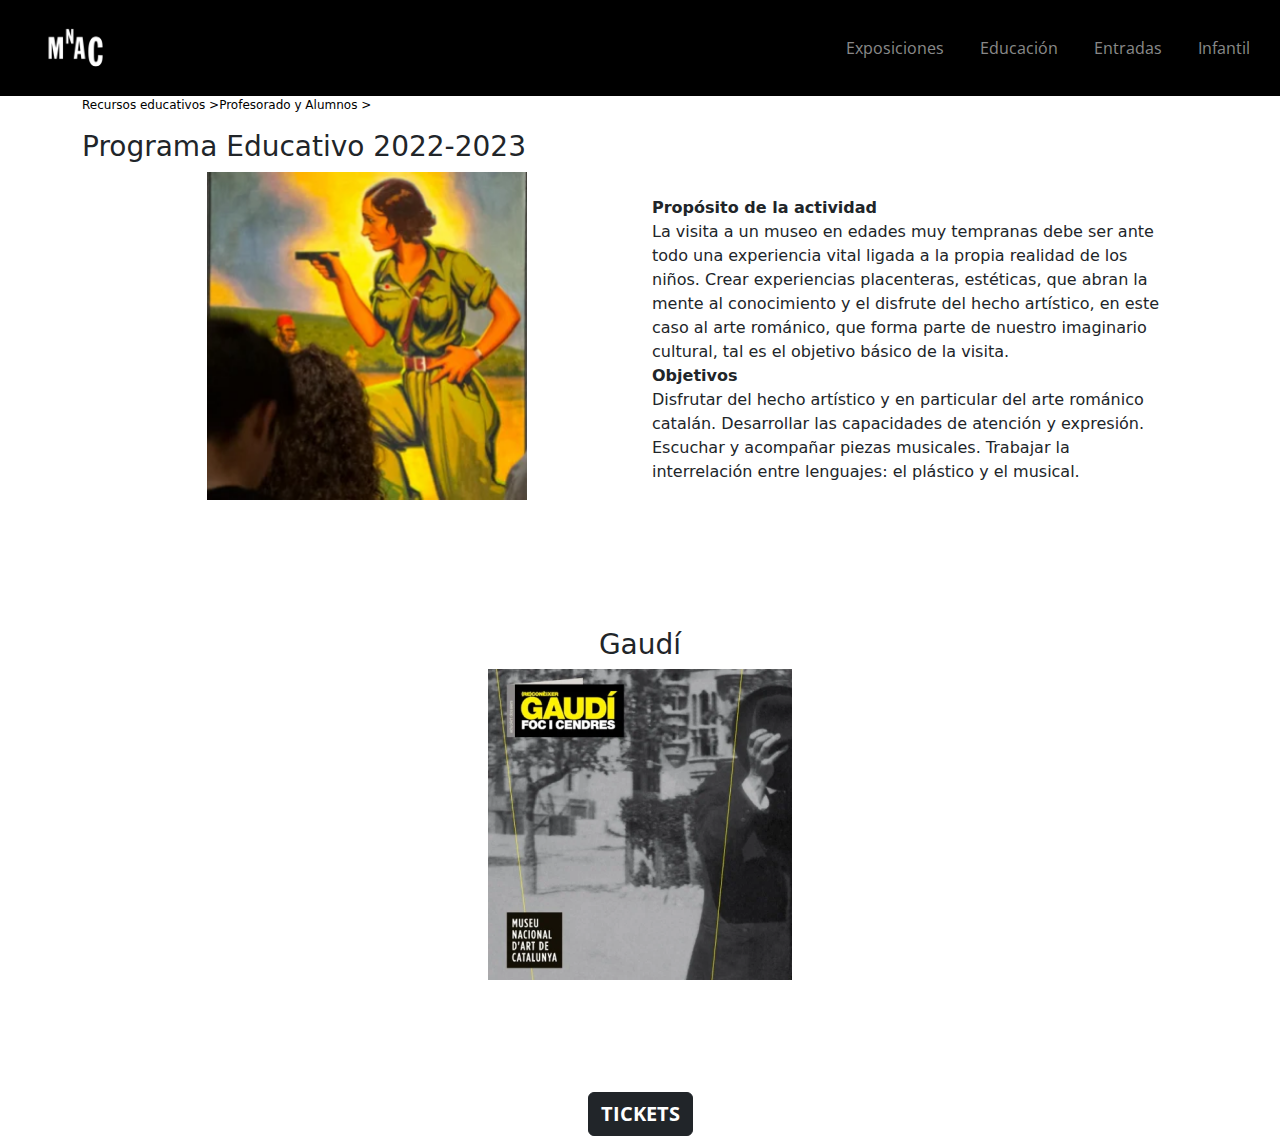
<file: programa-educativo.html>
<!DOCTYPE html>
<html lang="es">
  <head>
    <meta charset="UTF-8" />
    <meta http-equiv="X-UA-Compatible" content="IE=edge" />
    <meta name="viewport" content="width=device-width, initial-scale=1.0" />
    <meta name="author" content="MaradonArt's" />
    <!-- GOOGLE FONTS -->
    <link rel="preconnect" href="https://fonts.googleapis.com" />
    <link rel="preconnect" href="https://fonts.gstatic.com" crossorigin />
    <link
      href="https://fonts.googleapis.com/css2?family=Open+Sans:ital,wght@0,300;0,400;0,500;0,600;0,700;0,800;1,300;1,400;1,500;1,600;1,700;1,800&display=swap"
      rel="stylesheet"
    />
    <!-- CSS -->
    <link rel="stylesheet" href="style-programa-edu.css" />
    <link rel="stylesheet" href="styleboot.css" />
    <link rel="stylesheet" href="normalize.css" />
    <!-- BOOTRSTRAP -->
    <link
      rel="stylesheet"
      href="https://cdn.jsdelivr.net/npm/bootstrap@5.2.2/dist/css/bootstrap.min.css"
    />
    <link
      rel="stylesheet"
      href="https://cdn.jsdelivr.net/npm/bootstrap-icons@1.9.1/font/bootstrap-icons.css"
    />

    <!-- FAV-ICON -->
    <link rel="icon" href="assets/Logo museo.png" />

    <!-- FAVICONS -->
    <link
      rel="apple-touch-icon"
      sizes="57x57"
      href="meta/favicons/apple-icon-57x57.png"
    />
    <link
      rel="apple-touch-icon"
      sizes="60x60"
      href="meta/favicons/apple-icon-60x60.png"
    />
    <link
      rel="apple-touch-icon"
      sizes="72x72"
      href="meta/favicons/apple-icon-72x72.png"
    />
    <link
      rel="apple-touch-icon"
      sizes="76x76"
      href="meta/favicons/apple-icon-76x76.png"
    />
    <link
      rel="apple-touch-icon"
      sizes="114x114"
      href="meta/favicons/apple-icon-114x114.png"
    />
    <link
      rel="apple-touch-icon"
      sizes="120x120"
      href="meta/favicons/apple-icon-120x120.png"
    />
    <link
      rel="apple-touch-icon"
      sizes="144x144"
      href="meta/favicons/apple-icon-144x144.png"
    />
    <link
      rel="apple-touch-icon"
      sizes="152x152"
      href="meta/favicons/apple-icon-152x152.png"
    />
    <link
      rel="apple-touch-icon"
      sizes="180x180"
      href="meta/favicons/apple-icon-180x180.png"
    />
    <link
      rel="icon"
      type="image/png"
      sizes="192x192"
      href="meta/favicons/android-icon-192x192.png"
    />
    <link
      rel="icon"
      type="image/png"
      sizes="32x32"
      href="meta/favicons/favicon-32x32.png"
    />
    <link
      rel="icon"
      type="image/png"
      sizes="96x96"
      href="meta/favicons/favicon-96x96.png"
    />
    <link
      rel="icon"
      type="image/png"
      sizes="16x16"
      href="meta/favicons/favicon-16x16.png"
    />
    <link rel="manifest" href="meta/favicons/manifest.json" />
    <meta name="msapplication-TileColor" content="#ffffff" />
    <meta name="msapplication-TileImage" content="/ms-icon-144x144.png" />
    <meta name="theme-color" content="#ffffff" />
    <!-- FINAL FAVICONS -->
    <title>MNAC-Programa Educativo</title>
  </head>

  <body>
    <header class="flex {grow|shrink}-0 sticky-top">
      <!--Inserindo barra de navegação do boot-->

      <nav class="navbar navbar-expand-lg navbar-dark bg-black">
        <div class="container-fluid">
          <a class="navbar-brand" href="index.html">
            <img
              class="logo"
              src="/assets/img/logo_museo.png"
              alt="logo MNAC"
            />
          </a>

          <button
            class="navbar-toggler"
            type="button"
            data-bs-toggle="collapse"
            data-bs-target="#navbarScroll"
            aria-controls="navbarScroll"
            aria-expanded="false"
            aria-label="Toggle navigation"
          >
            <span class="navbar-toggler-icon"></span>
          </button>

          <div
            class="collapse navbar-collapse d-lg-flex justify-content-end"
            id="navbarScroll"
          >
            <ul
              class="navbar-nav my-2 my-lg-0 navbarScrollingDropdown"
              style="--bs-scroll-height: 1000px"
            >
              <li class="nav-item dropdown">
                <a class="nav-link" aria-current="page" href="exposiciones.html"
                  >Exposiciones</a
                >
              </li>
              <li class="nav-item">
                <a class="nav-link" aria-current="page" href="educacion.html"
                  >Educación</a
                >
              </li>
              <li class="nav-item">
                <a class="nav-link" href="entradas.html">Entradas</a>
              </li>
              <li class="nav-item">
                <a class="nav-link" href="infantil.html"> Infantil</a>
              </li>
            </ul>
          </div>
        </div>
      </nav>
      <!--end NavBar-->
    </header>
    <main class="">
      <section class="container-fluid">
        <div class="anchors_top container d-flex">
          <a class="text-decoration-none text-black" href=""
            ><p>Recursos educativos ></p></a
          >
          <a class="text-decoration-none text-black" href=""
            ><p>Profesorado y Alumnos ></p></a
          >
        </div>
        <div class="container">
          <h3 class="">Programa Educativo 2022-2023</h3>
        </div>
      </section>

      <section class="one_section container">
        <div class="onesection_div container-sm">
          <div class="img_div imgtop_div">
            <img
              class="sectionone_img"
              src="assets/img/rectangle_15.png"
              alt=""
            />
          </div>
          <div class="texttop_div">
            <p class="container">
              <br /><span class="bolder">Propósito de la actividad</span><br />
              La visita a un museo en edades muy tempranas debe ser ante todo
              una experiencia vital ligada a la propia realidad de los niños.
              Crear experiencias placenteras, estéticas, que abran la mente al
              conocimiento y el disfrute del hecho artístico, en este caso al
              arte románico, que forma parte de nuestro imaginario cultural, tal
              es el objetivo básico de la visita.
              <br /><span class="bolder">Objetivos</span><br />
              Disfrutar del hecho artístico y en particular del arte románico
              catalán. Desarrollar las capacidades de atención y expresión.
              Escuchar y acompañar piezas musicales. Trabajar la interrelación
              entre lenguajes: el plástico y el musical.
            </p>
          </div>
        </div>
      </section>

      <section class="two_section container">
        <div class="container text_div">
          <h3>Gaudí</h3>
        </div>

        <div class="img_div">
          <a href=""><img src="assets/img/gaudi_img.png" alt="" /></a>
        </div>

        <div class="btn_div container justify-content-center d-flex">
          <a href=""
            ><button type="button" class="btn btn-dark">TICKETS</button></a
          >
        </div>
      </section>
    </main>
    <script src="bootstrap.bundle.min.js"></script>
  </body>
</html>
</file>
<file: styleboot.css>
body {
  font-family: "Open sans", sans-serif;
}
.carousel-inner {
  padding-top: 50px;
  max-height: 100vh;
}
.artista {
  font-family: "Open Sans";
  color: black;
  font-weight: 700;
  padding-bottom: 40px;
  font-size: x-large;
  opacity: 70%;
}
.exposicioneslp {
  text-decoration: none;
  color: black;
}

.artista2 {
  font-family: "Open Sans";
  color: rgb(240, 151, 151);
  font-weight: 700;
  padding-bottom: 40px;
  font-size: x-large;
}
.nav-link {
  font-size: 20px;
  margin: 10px;
  font-family: "Open Sans", sans-serif;
}
.logo {
  margin-left: 60px;
  width: auto;
  height: 70px;
}
.navbar-toggler {
  margin-right: 40px;
  height: 55px;
}
li .nav-item {
  padding-bottom: 30px;
  margin-top: 10px;
  height: 100px;
}
.exposicionesart {
  height: 100px;
}

.central-div-img {
  width: 920px;
  height: 410px;
  background: rgba(255, 255, 255, 0.8);
  opacity: 80%;
  /* Center vertically and horizontally */
  position: absolute;
  top: 30%;
  left: 25%;
  z-index: 1;
}

.texto-square {
  font-family: Open Sans;
  letter-spacing: 0em;
  padding-top: 5%;
  font-style: normal;
  font-weight: 700;
  font-size: 96px;
  line-height: 131px;
  text-align: center;
  color: #000000;
}
.txtfooter {
  font-size: 1em;
}

/* Small devices (landscape phones, 200px and up)*/

@media only screen and (min-width: 200px) {
  .logo {
    margin-left: 30px;
  }
  .carousel-item img {
    height: 85vh;
  }
  .central-div-img {
    top: 35%;
    width: 130px;
    height: 170px;
  }

  .texto-square {
    padding-top: 5%;
    font-weight: 700;
    font-size: 22px;
    line-height: 37px;
    color: #000000;
    text-align: left;
    margin-top: -30px;
    margin: 10px;
  }
}
/* Small devices (landscape phones, 376px and up)*/

@media only screen and (min-width: 376px) {
  .logo {
    margin-left: 30px;
  }
  .carousel-item img {
    height: 85vh;
  }
  .central-div-img {
    top: 35%;
    width: 220px;
    height: 320px;
  }

  .texto-square {
    padding-top: 5%;
    font-weight: 700;
    font-size: 32px;
    line-height: 57px;
    color: #000000;
    text-align: left;
    margin-top: -30px;
    margin: 10px;
  }
}

/* Small devices (landscape phones, 576px and up)*/

@media only screen and (min-width: 576px) {
  .carousel-item img {
    height: 100vh;
  }
  .central-div-img {
    top: 35%;
    width: 320px;
    height: 320px;
  }

  .texto-square {
    padding-top: 5%;
    font-weight: 700;
    font-size: 42px;
    line-height: 57px;
    color: #000000;
    text-align: left;
    margin-top: -30px;
    margin: 30px;
  }
}
/* Medium devices (tablets, 768px and up)*/
@media only screen and (min-width: 768px) {
  .central-div-img {
    width: 430px;
    height: 220px;
    left: 20%;
    margin: 30px;
  }

  .texto-square {
    padding-top: 0%;
    font-weight: 700;
    font-size: 45px;
    line-height: 57px;
    color: #000000;
    text-align: left;
    margin-top: -30px;
    margin: 30px;
  }
}

/* Large devices (desktops, 992px and up)*/
@media only screen and (min-width: 992px) {
  .central-div-img {
    width: 450px;
    height: 250px;
    left: 25%;
    line-height: 0.9em;
    margin: 30px;
    margin-left: 60px;
  }
  .texto-square {
    padding-top: 0%;
    font-weight: 700;
    font-size: 52px;
    line-height: 1em;
    color: #000000;
    text-align: left;
    margin-top: -30px;
    margin: 30px;
  }
}

/* Large devices (desktops, 992px and up)*/
@media only screen and (min-width: 1200px) {
  .central-div-img {
    width: 730px;
    height: 320px;
    left: 17%;
    margin: 30px;
  }
  .texto-square {
    font-weight: 700;
    font-size: 78px;
    line-height: 1em;
    padding-top: 30px;
    color: #000000;
    text-align: center;
    margin-top: -30px;
    margin: 30px;
  }
}
@media only screen and (min-width: 1400px) {
  .central-div-img {
    width: 730px;
    height: 350px;
    left: 25%;
    margin: 30px;
  }
  .texto-square {
    font-weight: 700;
    font-size: 78px;
    line-height: 1.2em;
    color: #000000;
    text-align: center;
    margin-top: -30px;
    margin: 30px;
  }
}
@media only screen and (min-width: 1800px) {
  .central-div-img {
    width: 730px;
    height: 350px;
    left: 33%;
    margin: 30px;
  }
  .texto-square {
    font-weight: 700;
    font-size: 78px;
    line-height: 1.2em;
    color: #000000;
    text-align: center;
    margin-top: -20px;
    margin: 30px;
    padding-top: 0px;
  }
}
</file>
<file: educacion.css>
.edu_main {
  margin-top: 2%;
  padding-bottom: 10%;
}
.card-educacion {
  width: 38vh;
  height: 13vh;
}
.footer_foot {
  display: flex;
}

/*Small devices (landscape phones, 576px and up)*/
@media (min-width: 576px) {
  .edu_main {
    padding-bottom: 10%;
  }
  .card-educacion {
    width: 58vh;
    height: 13vh;
  }
}

/*Medium devices (tablets, 768px and up)*/
@media (min-width: 768px) {
  .edu_main {
    padding-bottom: 10%;
  }
  .card-educacion {
    width: 78vh;
    height: 13vh;
  }
}

/*Large devices (landscape phones, 576px and up)*/
@media (min-width: 992px) {
  .edu_main {
    padding-bottom: 10%;
  }
  .card-educacion {
    width: 98vh;
    height: 13vh;
  }
}

/*X-Large devices (landscape phones, 576px and up)*/
@media (min-width: 1200px) {
  .edu_main {
    padding-bottom: 10%;
  }
  .card-educacion {
    width: 108vh;
    height: 13vh;
  }
}

/*XX-Large devices (landscape phones, 576px and up)*/
@media (min-width: 1400px) {
  .edu_main {
    padding-bottom: 10%;
  }
  .card-educacion {
    width: 108vh;
    height: 13vh;
  }
}
</file>
<file: entradas.css>
.entradas_main {
  margin-top: 5%;
  padding-bottom: 5%;
}

.entradas {
  width: auto;
  justify-content: center;
}
/*Small devices (landscape phones, 576px and up)*/
@media (min-width: 576px) {
  .construccion {
    font-size: 0.5rem;
    margin-top: -170px;
  }
  .entradas_main {
    padding-bottom: 5%;
  }
}

/*Medium devices (tablets, 768px and up)*/
@media (min-width: 768px) {
  .construccion {
    font-size: 0.6rem;
    margin-top: -130px;
  }
  .entradas_main {
    padding-bottom: 5%;
  }
}

/*Large devices (landscape phones, 576px and up)*/
@media (min-width: 992px) {
  .construccion {
    font-size: 0.7rem;
  }
  .entradas_main {
    padding-bottom: 5%;
  }
}

/*X-Large devices (landscape phones, 576px and up)*/
@media (min-width: 1200px) {
  .construccion {
    font-size: 0.8rem;
  }
  .entradas_main {
    padding-bottom: 5%;
  }
}

/*XX-Large devices (landscape phones, 576px and up)*/
@media (min-width: 1400px) {
  .construccion {
    font-size: 2rem;
  }
  .entradas_main {
    padding-bottom: 0%;
  }
}
</file>
<file: infantil.css>
.infan {
}

@media only screen and (min-width: 576px) {
  .infan {
    padding-top: 150px;
  }
  .infan2 {
    padding-top: 30px;
  }
}

.infan-tx {
  text-align: start;
}

.calendarr {
  border-radius: 20px;
  padding: 15px;
}

.boton-calend {
  height: 15px;
}

.calendario-1 {
  width: 40px;
  height: 40px;
  padding-right: 15px;
  padding-bottom: 10px;
}

.pint-kids {
  border: none;
}

.infan2 {
  padding-bottom: 15%;
}

.btn {
  margin: 0 0 10%;
}
</file>
<file: lita.css>
:root {
  --hover-color: grey;
}
body {
  font-family: "Open Sans", sans-serif;
}

.anchors_top a {
  font-size: 75%;
}
.onesection_div {
  width: 100%;
  height: 100%;
}
.sectioneone_img {
  width: 25px;
}
.bolder {
  font-weight: 700;
}
.two_section {
  margin-top: 10%;
  width: 100%;
  height: 100%;
}
.btn_div {
  margin-top: 10%;
}
.btn_div button {
  font-size: 20px;
  font-weight: 700;
  font-family: "Open Sans", sans-serif;
}
.btn_div button:hover {
  background-color: var(--hover-color);
  border: none;
}

/* RESPONSIVE */
@media (max-width: 320px) {
  .matt_main {
    margin-top: 50%;
  }
}
@media (max-width: 375px) {
  .matt_main {
    margin-top: 40%;
  }
}

@media (min-width: 425px) {
  .matt_main {
    margin-top: 50%;
  }
  .img_div {
    display: flex;
    justify-content: center;
  }
  .two_section {
    text-align: center;
  }
}

@media (min-width: 768px) {
  .img_div {
    display: flex;
    justify-content: center;
  }
  .two_section {
    text-align: center;
  }
}

@media (min-width: 1024px) {
  .onesection_div {
    display: flex;
  }
  .imgtop_div {
    width: 50%;
  }
  .texttop_div {
    width: 50%;
  }
  .two_section {
    text-align: center;
  }
}

@media (min-width: 1440px) {
  .onesection_div {
    display: flex;
  }
  .imgtop_div {
    width: 50%;
  }
  .texttop_div {
    width: 50%;
  }
  .two_section {
    text-align: center;
  }
}
</file>
<file: style-programa-edu.css>
:root {
  --hover-color: grey;
}
body {
  font-family: "Open Sans", sans-serif;
}

.anchors_top a {
  font-size: 75%;
}
.onesection_div {
  width: 100%;
  height: 100%;
}
.sectioneone_img {
  width: 25px;
}
.bolder {
  font-weight: 700;
}
.two_section {
  margin-top: 10%;
  width: 100%;
  height: 100%;
}
.btn_div {
  margin-top: 10%;
}
.btn_div button {
  font-size: 20px;
  font-weight: 700;
  font-family: "Open Sans", sans-serif;
}
.btn_div button:hover {
  background-color: var(--hover-color);
  border: none;
}

/* RESPONSIVE */
@media (max-width: 320px) {
  .matt_main {
    margin-top: 50%;
  }
}
@media (max-width: 375px) {
  .matt_main {
    margin-top: 40%;
  }
}

@media (min-width: 425px) {
  .matt_main {
    margin-top: 50%;
  }
  .img_div {
    display: flex;
    justify-content: center;
  }
  .two_section {
    text-align: center;
  }
}

@media (min-width: 768px) {
  .img_div {
    display: flex;
    justify-content: center;
  }
  .two_section {
    text-align: center;
  }
}

@media (min-width: 1024px) {
  .onesection_div {
    display: flex;
  }
  .imgtop_div {
    width: 50%;
  }
  .texttop_div {
    width: 50%;
  }
  .two_section {
    text-align: center;
  }
}

@media (min-width: 1440px) {
  .onesection_div {
    display: flex;
  }
  .imgtop_div {
    width: 50%;
  }
  .texttop_div {
    width: 50%;
  }
  .two_section {
    text-align: center;
  }
}
</file>
